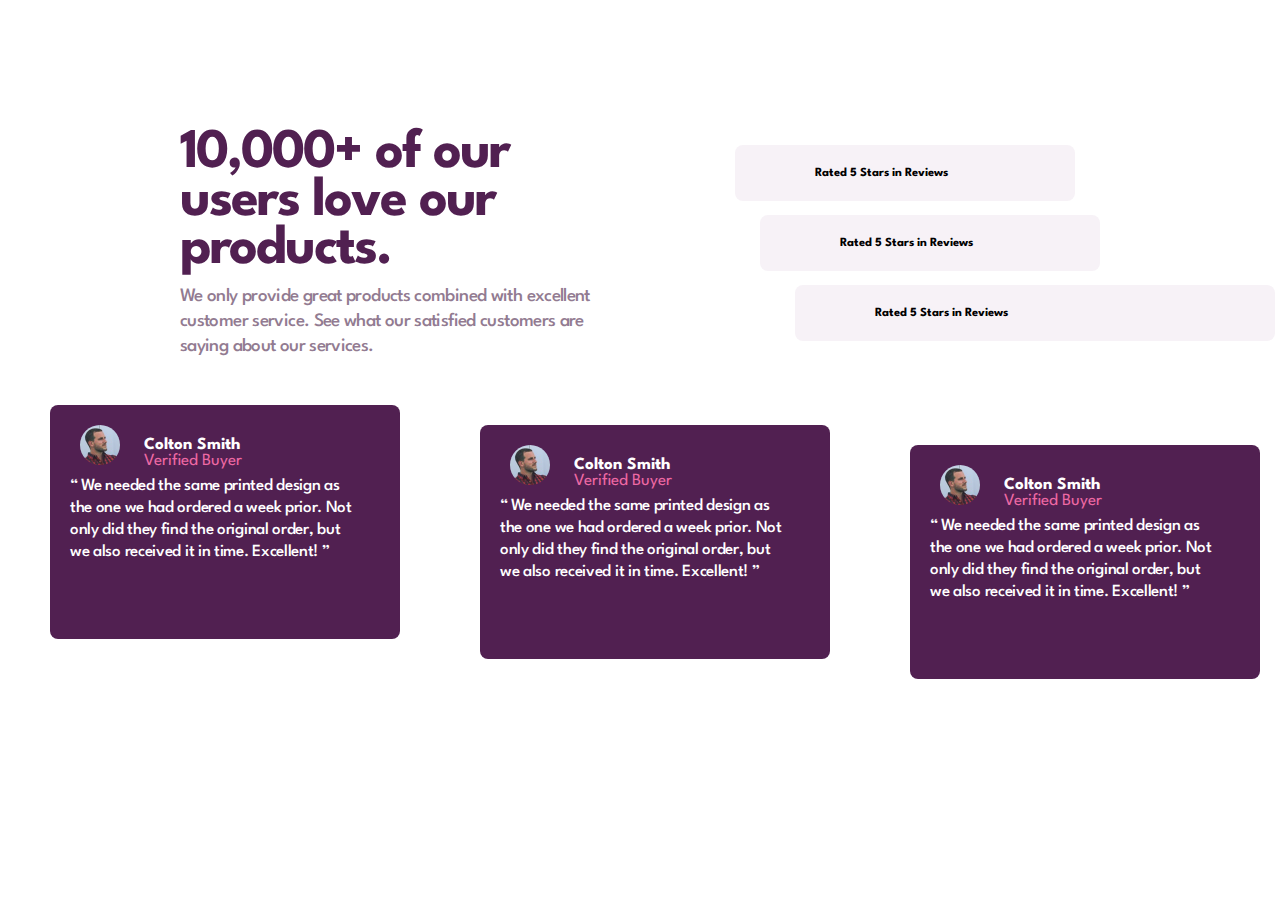
<file: filantech project/index.html>
<!DOCTYPE html>
<html lang="en">
<head>
    <meta charset="UTF-8">
    <meta http-equiv="X-UA-Compatible" content="IE=edge">
    <meta name="viewport" content="width=device-width, initial-scale=1.0">
    <title>Document</title>
    <link rel="stylesheet" href="https://cdnjs.cloudflare.com/ajax/libs/font-awesome/6.2.0/css/all.min.css" integrity="sha512-xh6O/CkQoPOWDdYTDqeRdPCVd1SpvCA9XXcUnZS2FmJNp1coAFzvtCN9BmamE+4aHK8yyUHUSCcJHgXloTyT2A==" crossorigin="anonymous" referrerpolicy="no-referrer" />    
<link rel="stylesheet" href="index - Copy.css">
</head>

<body>
    <div class="container">
        <div class="row header" >
            <div class="col-2">
                <div class="text">
                <h1 class="text-1">
                    10,000+ of our users love our products.
                </h1>
                <p>
                    We only provide great products combined with excellent customer service. See what our satisfied customers are saying about our services.
                </p>
            </div>
                <div class="col-2 starss">
                    <div class="star-1">
                        <i class="fa-solid fa-star"></i>
                        <i class="fa-solid fa-star"></i>
                        <i class="fa-solid fa-star"></i>
                        <i class="fa-solid fa-star"></i>
                        <i class="fa-solid fa-star"></i>
                        <h5 class="soco">Rated 5 Stars in Reviews</h5>
                    </div>
                    <br>

                    <div class="star-2">
                        <i class="fa-solid fa-star"></i>
                        <i class="fa-solid fa-star"></i>
                        <i class="fa-solid fa-star"></i>
                        <i class="fa-solid fa-star"></i>
                        <i class="fa-solid fa-star"></i>
                        <h5 class="soco">Rated 5 Stars in Reviews</h5>
                    </div>
                    <br>
                    
                    <div class="star-3">
                        <i class="fa-solid fa-star"></i>
                        <i class="fa-solid fa-star"></i>
                        <i class="fa-solid fa-star"></i>
                        <i class="fa-solid fa-star"></i>
                        <i class="fa-solid fa-star"></i>
                        <h5 class="soco">Rated 5 Stars in Reviews</h5>
                    </div>
                    
                    
                    

                </div>
            </div>
        </div>
    </div>
    <!-- cards -->
    <div class="container">
        <div class="row cards">
            
      <div class="col-2">
      <div class="card1">
        <div class="headerimh">
        <img src="images/image-colton.jpg" alt="sawir ma haayo" width="200px" class="colton">
        <h5>
            <sur>Colton Smith </sur> <br><span>Verified Buyer</span>
        </h5>  
        
        </div>
        
   
        <div class="war">
             <h5>
            “ We needed the same printed design as the 
            one we had ordered a week prior. Not only did they 
            find the original order, but we also received it in time. Excellent! ”
        </h5>
        </div>
        </div>
      </div>
<br>
      <div class="col-2">
        <div class="card2">
          <div class="headerimh">
          <img src="images/image-colton.jpg" alt="sawir ma haayo" width="200px" class="colton">
          <h5>
              <sur>Colton Smith </sur> <br><span>Verified Buyer</span>
          </h5>  
          
          </div>
          
     
          <div class="war">
               <h5>
              “ We needed the same printed design as the 
              one we had ordered a week prior. Not only did they 
              find the original order, but we also received it in time. Excellent! ”
          </h5>
          </div>
          </div>
        </div>
       <br>
       <div class="col-2">
        <div class="card3">
          <div class="headerimh">
          <img src="images/image-colton.jpg" alt="sawir ma haayo" width="200px" class="colton">
          <h5>
              <sur>Colton Smith </sur> <br><span>Verified Buyer</span>
          </h5>  
          
          </div>
          
     
          <div class="war">
               <h5>
              “ We needed the same printed design as the 
              one we had ordered a week prior. Not only did they 
              find the original order, but we also received it in time. Excellent! ”
          </h5>
          </div>
          </div>
        </div>
        </div> 

        </div> 

      </div> 


       
      <!-- <div class="col-2">
        <div class="card2">
          <img src="images/image-colton.jpg" alt="sawir ma haayo" width="200px">
          <h5>
              Colton Smith
          </h5>
          <h5>
              Verified Buyer
          </h5>
          <h5>
              “ We needed the same printed design as the 
              one we had ordered a week prior. Not only did they 
              find the original order, but we also received it in time. Excellent! ”
          </h5>
        </div>
        </div>  -->
        <!-- <div class="col-2">
            <div class="card3">
              <img src="images/image-colton.jpg" alt="sawir ma haayo" width="200px">
              <h5>
                  Colton Smith
              </h5>
              <h5>
                  Verified Buyer
              </h5>
              <h5>
                  “ We needed the same printed design as the 
                  one we had ordered a week prior. Not only did they 
                  find the original order, but we also received it in time. Excellent! ”
              </h5>
            </div>
            </div>  -->


        </div>
    </div>
    
</body>
</html>
</file>
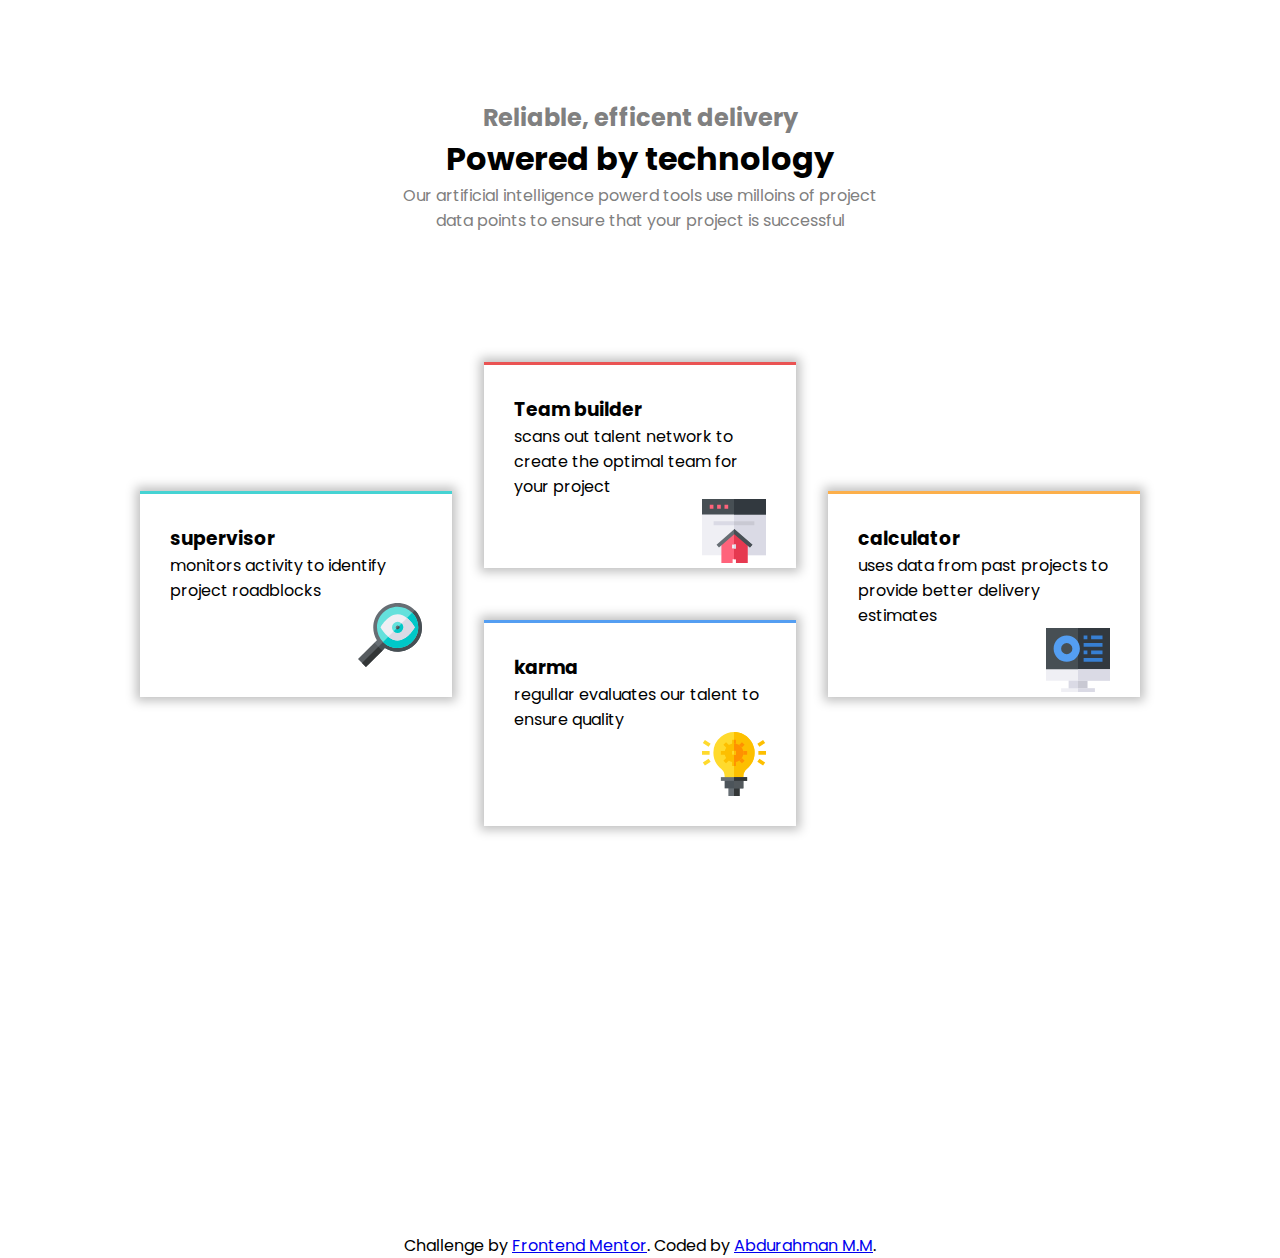
<file: Four-card-feature-section/index.html>
<!DOCTYPE html>
<html lang="en">
<head>
  <meta charset="UTF-8">
  <meta name="viewport" content="width=device-width, initial-scale=1.0"> <!-- displays site properly based on user's device -->
  <link rel="preconnect" href="https://fonts.googleapis.com"><link rel="preconnect" href="https://fonts.gstatic.com" crossorigin><link href="https://fonts.googleapis.com/css2?family=Poppins:wght@200;400;600&display=swap" rel="stylesheet">
  <link rel="stylesheet" href="style.css">
  <link rel="icon" type="image/png" sizes="32x32" href="./images/favicon-32x32.png">
  
  <title>Frontend Mentor | Four card feature section</title>

</head>
<body>
      <div class="headero">  
        <h2 class="headone"> Reliable, efficent delivery  </h2>
  <h1> Powered by technology </h1>
  <p class="paraone">
    Our artificial intelligence powerd tools use milloins of project
     <br> data points to ensure that your project is successful
  </p>
      </div>
  
  
  <div class="card-container">

    <div class="card one">
      <h3> Team builder</h3>
      <p> scans out talent network to create the optimal team for your project
      </p>
      <div class="svg">
        <svg xmlns="http://www.w3.org/2000/svg" width="64" height="64"><g fill="none"><path fill="#EFEFF4" d="M64 14.454v41.788H0V14.454l3.75-3.787h56.5z"/><path fill="#DADAE5" d="M64 14.454v41.788H32V10.667h28.25z"/><path fill="#474F54" d="M0 0h64v15.515H0z"/><path fill="#32393F" d="M32 0h32v15.515H32z"/><g fill="#FF637B"><path d="M7.758 5.818h3.685v3.879H7.758zM15.128 5.818h3.685v3.879h-3.685zM22.497 5.818h3.685v3.879h-3.685z"/></g><path fill="#FF637B" d="M45.576 42.245V64H34.355v-3.71h-3.74V64H19.394V42.245l11.37-9.275h3.105z"/><path fill="#DADAE5" d="M11.636 22.303h41.697v3.879H11.636z"/><path fill="#C9C9D3" d="M32 22.303h20.364v3.879H32z"/><path fill="#E63950" d="M45.576 42.245V64H33.939v-3.71H32V32.97h1.435z"/><path fill="#EFEFF4" d="M30.061 45.576h3.878v3.879h-3.878z"/><path fill="#DADAE5" d="M32 45.576h1.939v3.879H32z"/><path fill="#676E74" d="M50.424 45.779l-2.452 2.706-15.487-13.526-15.488 13.526-2.452-2.706 17.94-15.718z"/><path fill="#474F54" d="M32 30.061l18.424 15.718-2.518 2.706L32 34.959z"/></g></svg>
      </div>
    </div>

    <div class="card two">
      <h3> supervisor</h3>
<p>monitors activity to identify project roadblocks
</p>
      <div class="svg">
        <svg xmlns="http://www.w3.org/2000/svg" width="64" height="64"><g fill="none"><path fill="#676E74" d="M56.842 7.158c-9.526-9.563-24.902-9.525-34.428 0-8.025 8.026-9.45 20.44-3.525 30.003l-2.513 2.55-1.356 6.144 4.214 4.214 5.093-2.408 2.512-2.55a24.254 24.254 0 0030.003-3.525c9.563-9.526 9.525-24.902 0-34.428z"/><path fill="#474F54" d="M24.327 47.661l2.512-2.55a24.254 24.254 0 0030.003-3.525c9.563-9.526 9.525-24.902 0-34.428l-40.26 40.26 2.652 2.651 5.093-2.408z"/><path fill="#64E1DC" d="M54.213 9.787a20.56 20.56 0 00-14.585-6.041C28.236 3.746 19 12.98 19 24.372a20.564 20.564 0 006.041 14.586 20.564 20.564 0 0014.586 6.04c11.392 0 20.626-9.234 20.626-20.626a20.56 20.56 0 00-6.041-14.585z"/><path fill="#00C8C8" d="M60.254 24.372a20.56 20.56 0 00-6.041-14.585l-29.17 29.17A20.564 20.564 0 0039.627 45c11.392 0 20.626-9.235 20.626-20.627z"/><path fill="#EFEFF4" d="M56.239 23.41c-.184-.307-2.98-4.914-7.281-8.368-2.63-2.113-5.822-3.796-9.33-3.796-9.242 0-16.314 11.669-16.61 12.165l-.576.961.575.961c.184.309 2.98 4.916 7.28 8.37 2.631 2.112 5.823 3.795 9.33 3.795 9.243 0 16.315-11.668 16.612-12.165l.574-.96-.574-.962z"/><path fill="#DADAE5" d="M56.239 25.333l.574-.96-.574-.962c-.184-.308-2.98-4.915-7.281-8.369l-18.66 18.66c2.63 2.113 5.822 3.796 9.33 3.796 9.242 0 16.314-11.668 16.61-12.165z"/><path fill="#64E1DC" d="M43.604 20.396a5.607 5.607 0 00-3.976-1.65 5.632 5.632 0 00-5.626 5.626c0 1.551.631 2.958 1.65 3.976a5.609 5.609 0 003.976 1.65 5.632 5.632 0 005.625-5.626c0-1.55-.63-2.957-1.649-3.976z"/><path fill="#00C8C8" d="M45.253 24.372c0-1.55-.63-2.957-1.649-3.976l-7.952 7.952a5.608 5.608 0 003.976 1.65 5.632 5.632 0 005.625-5.626z"/><path fill="#676E74" d="M40.954 23.046a1.876 1.876 0 10-1.326 3.2 1.876 1.876 0 001.326-3.2z"/><path fill="#474F54" d="M41.503 24.372c0-.517-.21-.986-.55-1.326l-2.65 2.652a1.876 1.876 0 003.2-1.326z"/><path fill="#575C60" d="M20.333 43.667l-3.957-3.957L0 56.049l3.975 3.976L7.951 64l16.376-16.339z"/><path fill="#333637" d="M24.327 47.661l-3.994-3.994L3.975 60.025 7.951 64z"/></g></svg>
      </div>
    </div>

    <div class="card three">
       <h3> calculator</h3>
<p>uses data from past projects to provide better delivery estimates</p>
        <div class="svg">
          <svg xmlns="http://www.w3.org/2000/svg" width="64" height="64"><g fill="none"><path fill="#474F54" d="M64 0v41.25l-3.75 3.875H3.75L0 41.25V0z"/><path fill="#32393F" d="M64 0v41.25l-3.75 3.875H32V0z"/><path fill="#DADAE5" d="M22.625 50.875h18.75v11.25h-18.75z"/><path fill="#C9C9D3" d="M32 50.875h9.375v11.25H32z"/><path fill="#EFEFF4" d="M0 41.25h64v11.5H0z"/><path fill="#DADAE5" d="M32 41.25h32v11.5H32z"/><path fill="#EFEFF4" d="M15.125 60.25h33.75V64h-33.75z"/><path fill="#DADAE5" d="M32 60.25h16.875V64H32z"/><path fill="#549EF2" d="M20.75 7.5c-7.236 0-13.125 5.889-13.125 13.125S13.514 33.75 20.75 33.75s13.125-5.889 13.125-13.125S27.986 7.5 20.75 7.5zm0 18.75a5.631 5.631 0 01-5.625-5.625A5.631 5.631 0 0120.75 15a5.631 5.631 0 015.625 5.625 5.631 5.631 0 01-5.625 5.625z"/><g fill="#377FD2"><path d="M45.125 7.5H56.5v3.75H45.125zM37.625 7.5h3.75v3.75h-3.75zM45.125 22.5H56.5v3.75H45.125zM37.625 22.5h3.75v3.75h-3.75zM37.625 15H56.5v3.75H37.625zM37.625 30H56.5v3.75H37.625z"/></g></g></svg>
        </div>
    </div>

    <div class="card four">
       <h3> karma</h3>
        <p>regullar evaluates our talent to ensure quality</p>
        <div class="svg">
<svg xmlns="http://www.w3.org/2000/svg" width="64" height="64"><g fill="none"><path fill="#676E74" d="M26.375 52.625h11.25V64h-11.25z"/><path fill="#333637" d="M32 52.625h5.625V64H32z"/><path fill="#4C545A" d="M22.625 47h18.75v9.375h-18.75z"/><path fill="#52585C" d="M32 47h9.375v9.375H32z"/><path fill="#FFDA2D" d="M45.012 36.725c-2.325 1.913-3.637 4.612-3.637 7.425V47h-18.75v-2.85c0-2.85-1.238-5.512-3.3-7.125-5.062-3.938-7.95-9.862-7.95-16.275a20.585 20.585 0 017.613-16.013C22.7 1.737 27.238 0 32 0c1.462 0 2.962.15 4.425.45 8.1 1.688 14.475 8.45 15.9 16.663 1.275 7.5-1.425 14.85-7.313 19.612z"/><path fill="#FDBF00" d="M45.012 36.725c-2.325 1.913-3.637 4.612-3.637 7.425V47H32V0c1.462 0 2.962.15 4.425.45 8.1 1.688 14.475 8.45 15.9 16.663 1.275 7.5-1.425 14.85-7.313 19.612z"/><path fill="#676E74" d="M18.875 45.125h26.25v3.75h-26.25z"/><path fill="#FF9100" d="M39.956 10.143l2.651 2.651-3.979 3.978-2.651-2.651z"/><path fill="#FDBF00" d="M25.372 24.727l2.651 2.651-3.979 3.979-2.651-2.651zM30.125 28.25h3.75v5.625h-3.75z"/><path fill="#FF9100" d="M38.628 24.727l3.979 3.979-2.651 2.651-3.979-3.979zM39.5 18.875h5.625v3.75H39.5z"/><path fill="#FDBF00" d="M24.044 10.143l3.979 3.979-2.651 2.65-3.979-3.978zM18.875 18.875H24.5v3.75h-5.625zM30.125 7.625h3.75v5.625h-3.75z"/><g fill="#FFDA2D"><path d="M0 18.875h7.625v3.75H0zM6.585 14.81l-5.75-3.75 2.08-3.12 5.75 3.75zM2.915 33.56l-2.08-3.12 5.75-3.75 2.08 3.12z"/></g><path fill="#FDBF00" d="M56.375 18.875H64v3.75h-7.625zM61.085 33.56l-5.75-3.75 2.08-3.12 5.75 3.75zM57.415 14.81l-2.08-3.12 5.75-3.75 2.08 3.12z"/><path fill="#FF9100" d="M32 7.625h1.875v5.625H32zM32 28.25h1.875v5.625H32z"/><path fill="#333637" d="M32 45.125h13.125v3.75H32z"/><path fill="#FDBF00" d="M32 11.375c-5.175 0-9.375 4.2-9.375 9.375s4.2 9.375 9.375 9.375 9.375-4.2 9.375-9.375-4.2-9.375-9.375-9.375z"/><path fill="#FF9100" d="M32 30.125v-18.75c5.175 0 9.375 4.2 9.375 9.375s-4.2 9.375-9.375 9.375z"/><path fill="#FFDA2D" d="M30.125 18.875h3.75v3.75h-3.75z"/><path fill="#FDBF00" d="M32 18.875h1.875v3.75H32z"/></g></svg>
        </div>
    </div>



  </div>



  
  <footer>
    <p class="attribution">
      Challenge by <a href="https://www.frontendmentor.io?ref=challenge" target="_blank">Frontend Mentor</a>. 
      Coded by <a href="https://twitter.com/Abdirah82863148">Abdurahman M.M</a>. 
    </p>
  </footer>
</body>
</html>
</file>
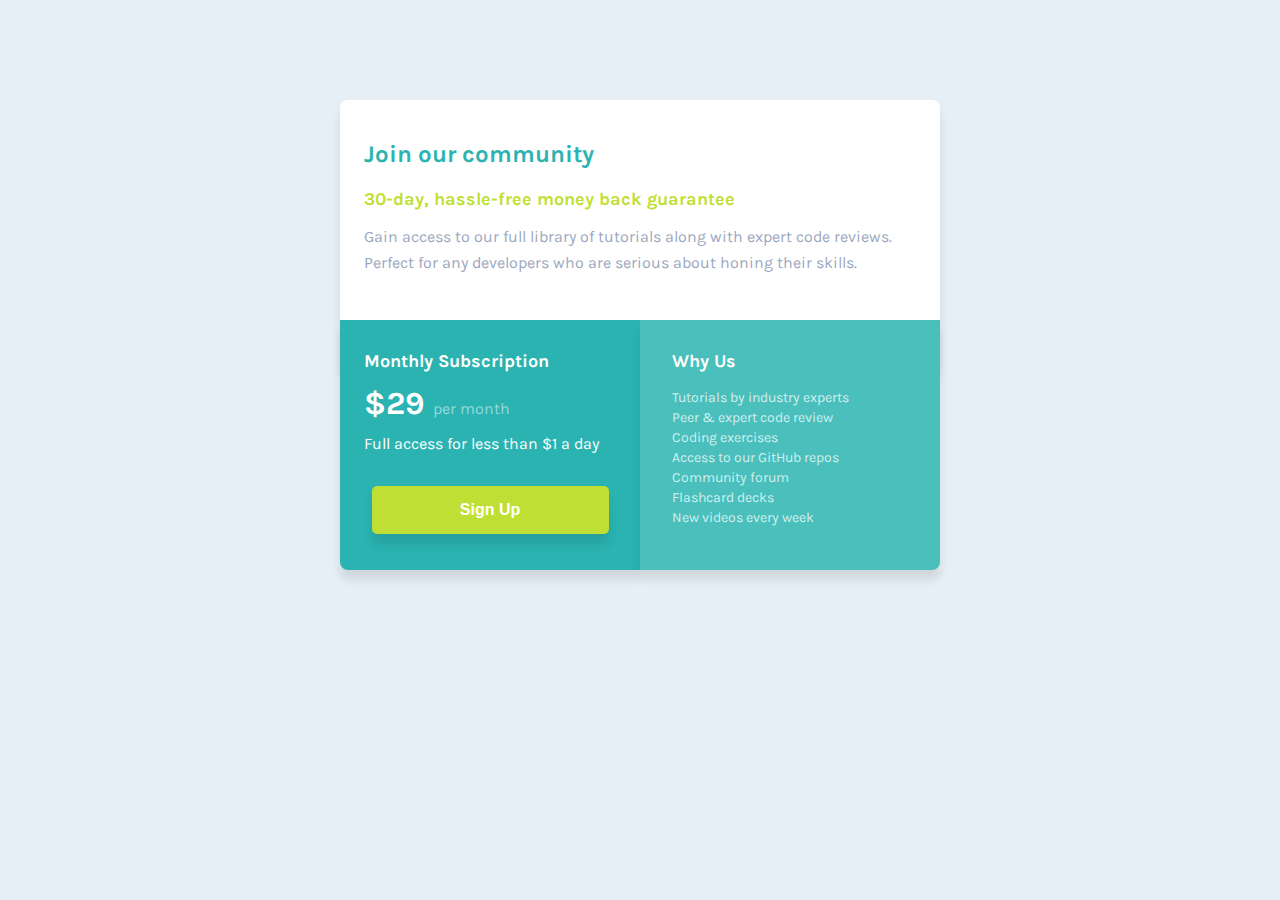
<file: single-price-grid-component/index.html>
<!DOCTYPE html>
<html lang="en">
<head>
  <meta charset="UTF-8">
  <meta http-equiv="X-UA-Compatible" content="IE=edge">
  <meta name="viewport" content="width=device-width, initial-scale=1.0">
  <link rel="preconnect" href="https://fonts.googleapis.com"><link rel="preconnect" href="https://fonts.gstatic.com" crossorigin><link href="https://fonts.googleapis.com/css2?family=Karla:wght@400;700&display=swap" rel="stylesheet">
  <link rel="stylesheet" href="reset.css">
  <link rel="stylesheet" href="style.css">
  <title>single-price-grid-component</title>
</head>
<body>
  

<main>
  <div class="container">
    <div class="box one"> 
     <header>
      <h1>Join our community</h1>
        <h3>30-day, hassle-free money back guarantee</h3>
         <p class="paraone"> Gain access to our full library of tutorials along with expert code reviews. Perfect for any developers who are serious about honing their skills.</p>
     </header>
    </div>


    <div class="box two">
     <header class="header-2">
     <h2>Monthly Subscription</h2>
      <h4><strong>$29 <span>per month</span></strong> </h4>
       <p class="para-two">Full access for less than $1 a day</p>
     </header>
     <button class="button"> Sign Up</button>
  </div>



  <div class="box three"> 
    <header>
     <h2 class="box-3-header">Why Us</h2>
      <p class="para-three">Tutorials by industry experts <br> Peer & expert code review <br> Coding exercises <br> Access to our GitHub repos <br> Community forum <br> Flashcard decks <br> New videos every week</p>
    </header>
  </div>
  
</div>

</main>

</body>
</html>
</file>
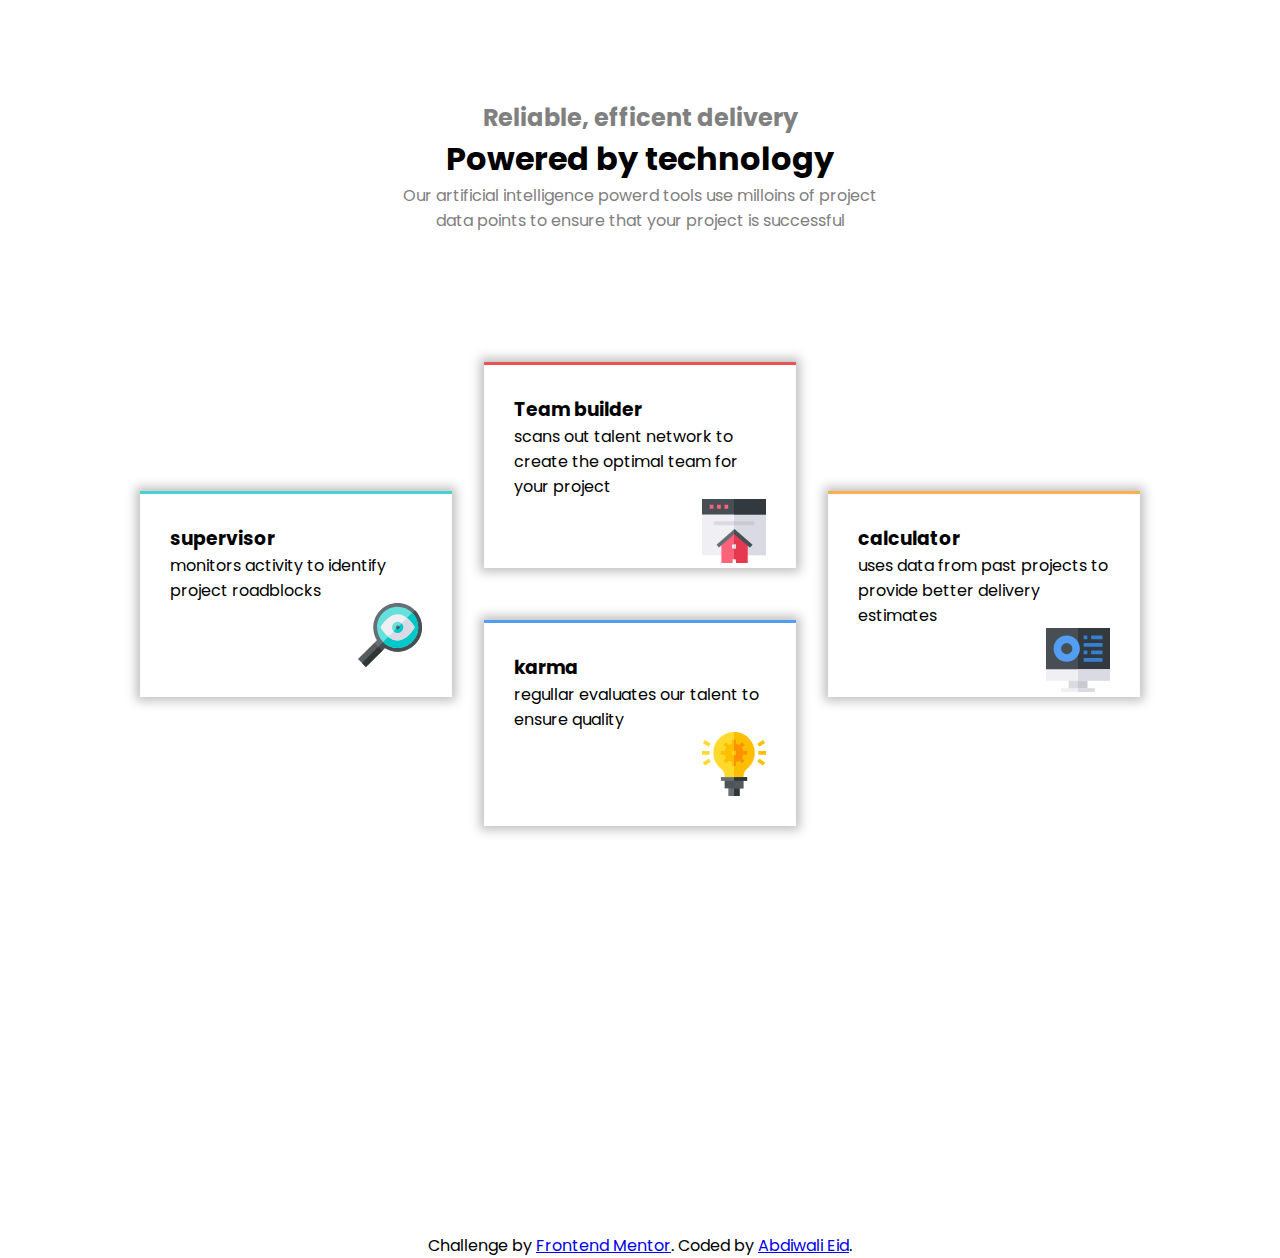
<file: Four-card-feature-section/four-card-feature-section-master/index.html>
<!DOCTYPE html>
<html lang="en">
<head>
  <meta charset="UTF-8">
  <meta name="viewport" content="width=device-width, initial-scale=1.0"> <!-- displays site properly based on user's device -->
  <link rel="preconnect" href="https://fonts.googleapis.com"><link rel="preconnect" href="https://fonts.gstatic.com" crossorigin><link href="https://fonts.googleapis.com/css2?family=Poppins:wght@200;400;600&display=swap" rel="stylesheet">
  <link rel="stylesheet" href="style.css">
  <link rel="icon" type="image/png" sizes="32x32" href="./images/favicon-32x32.png">
  
  <title>Frontend Mentor | Four card feature section</title>

</head>
<body>
      <div class="headero">  
        <h2 class="headone"> Reliable, efficent delivery  </h2>
  <h1> Powered by technology </h1>
  <p class="paraone">
    Our artificial intelligence powerd tools use milloins of project
     <br> data points to ensure that your project is successful
  </p>
      </div>
  
  
  <div class="card-container">

    <div class="card one">
      <h3> Team builder</h3>
      <p> scans out talent network to create the optimal team for your project
      </p>
      <div class="svg">
        <svg xmlns="http://www.w3.org/2000/svg" width="64" height="64"><g fill="none"><path fill="#EFEFF4" d="M64 14.454v41.788H0V14.454l3.75-3.787h56.5z"/><path fill="#DADAE5" d="M64 14.454v41.788H32V10.667h28.25z"/><path fill="#474F54" d="M0 0h64v15.515H0z"/><path fill="#32393F" d="M32 0h32v15.515H32z"/><g fill="#FF637B"><path d="M7.758 5.818h3.685v3.879H7.758zM15.128 5.818h3.685v3.879h-3.685zM22.497 5.818h3.685v3.879h-3.685z"/></g><path fill="#FF637B" d="M45.576 42.245V64H34.355v-3.71h-3.74V64H19.394V42.245l11.37-9.275h3.105z"/><path fill="#DADAE5" d="M11.636 22.303h41.697v3.879H11.636z"/><path fill="#C9C9D3" d="M32 22.303h20.364v3.879H32z"/><path fill="#E63950" d="M45.576 42.245V64H33.939v-3.71H32V32.97h1.435z"/><path fill="#EFEFF4" d="M30.061 45.576h3.878v3.879h-3.878z"/><path fill="#DADAE5" d="M32 45.576h1.939v3.879H32z"/><path fill="#676E74" d="M50.424 45.779l-2.452 2.706-15.487-13.526-15.488 13.526-2.452-2.706 17.94-15.718z"/><path fill="#474F54" d="M32 30.061l18.424 15.718-2.518 2.706L32 34.959z"/></g></svg>
      </div>
    </div>

    <div class="card two">
      <h3> supervisor</h3>
<p>monitors activity to identify project roadblocks
</p>
      <div class="svg">
        <svg xmlns="http://www.w3.org/2000/svg" width="64" height="64"><g fill="none"><path fill="#676E74" d="M56.842 7.158c-9.526-9.563-24.902-9.525-34.428 0-8.025 8.026-9.45 20.44-3.525 30.003l-2.513 2.55-1.356 6.144 4.214 4.214 5.093-2.408 2.512-2.55a24.254 24.254 0 0030.003-3.525c9.563-9.526 9.525-24.902 0-34.428z"/><path fill="#474F54" d="M24.327 47.661l2.512-2.55a24.254 24.254 0 0030.003-3.525c9.563-9.526 9.525-24.902 0-34.428l-40.26 40.26 2.652 2.651 5.093-2.408z"/><path fill="#64E1DC" d="M54.213 9.787a20.56 20.56 0 00-14.585-6.041C28.236 3.746 19 12.98 19 24.372a20.564 20.564 0 006.041 14.586 20.564 20.564 0 0014.586 6.04c11.392 0 20.626-9.234 20.626-20.626a20.56 20.56 0 00-6.041-14.585z"/><path fill="#00C8C8" d="M60.254 24.372a20.56 20.56 0 00-6.041-14.585l-29.17 29.17A20.564 20.564 0 0039.627 45c11.392 0 20.626-9.235 20.626-20.627z"/><path fill="#EFEFF4" d="M56.239 23.41c-.184-.307-2.98-4.914-7.281-8.368-2.63-2.113-5.822-3.796-9.33-3.796-9.242 0-16.314 11.669-16.61 12.165l-.576.961.575.961c.184.309 2.98 4.916 7.28 8.37 2.631 2.112 5.823 3.795 9.33 3.795 9.243 0 16.315-11.668 16.612-12.165l.574-.96-.574-.962z"/><path fill="#DADAE5" d="M56.239 25.333l.574-.96-.574-.962c-.184-.308-2.98-4.915-7.281-8.369l-18.66 18.66c2.63 2.113 5.822 3.796 9.33 3.796 9.242 0 16.314-11.668 16.61-12.165z"/><path fill="#64E1DC" d="M43.604 20.396a5.607 5.607 0 00-3.976-1.65 5.632 5.632 0 00-5.626 5.626c0 1.551.631 2.958 1.65 3.976a5.609 5.609 0 003.976 1.65 5.632 5.632 0 005.625-5.626c0-1.55-.63-2.957-1.649-3.976z"/><path fill="#00C8C8" d="M45.253 24.372c0-1.55-.63-2.957-1.649-3.976l-7.952 7.952a5.608 5.608 0 003.976 1.65 5.632 5.632 0 005.625-5.626z"/><path fill="#676E74" d="M40.954 23.046a1.876 1.876 0 10-1.326 3.2 1.876 1.876 0 001.326-3.2z"/><path fill="#474F54" d="M41.503 24.372c0-.517-.21-.986-.55-1.326l-2.65 2.652a1.876 1.876 0 003.2-1.326z"/><path fill="#575C60" d="M20.333 43.667l-3.957-3.957L0 56.049l3.975 3.976L7.951 64l16.376-16.339z"/><path fill="#333637" d="M24.327 47.661l-3.994-3.994L3.975 60.025 7.951 64z"/></g></svg>
      </div>
    </div>

    <div class="card three">
       <h3> calculator</h3>
<p>uses data from past projects to provide better delivery estimates</p>
        <div class="svg">
          <svg xmlns="http://www.w3.org/2000/svg" width="64" height="64"><g fill="none"><path fill="#474F54" d="M64 0v41.25l-3.75 3.875H3.75L0 41.25V0z"/><path fill="#32393F" d="M64 0v41.25l-3.75 3.875H32V0z"/><path fill="#DADAE5" d="M22.625 50.875h18.75v11.25h-18.75z"/><path fill="#C9C9D3" d="M32 50.875h9.375v11.25H32z"/><path fill="#EFEFF4" d="M0 41.25h64v11.5H0z"/><path fill="#DADAE5" d="M32 41.25h32v11.5H32z"/><path fill="#EFEFF4" d="M15.125 60.25h33.75V64h-33.75z"/><path fill="#DADAE5" d="M32 60.25h16.875V64H32z"/><path fill="#549EF2" d="M20.75 7.5c-7.236 0-13.125 5.889-13.125 13.125S13.514 33.75 20.75 33.75s13.125-5.889 13.125-13.125S27.986 7.5 20.75 7.5zm0 18.75a5.631 5.631 0 01-5.625-5.625A5.631 5.631 0 0120.75 15a5.631 5.631 0 015.625 5.625 5.631 5.631 0 01-5.625 5.625z"/><g fill="#377FD2"><path d="M45.125 7.5H56.5v3.75H45.125zM37.625 7.5h3.75v3.75h-3.75zM45.125 22.5H56.5v3.75H45.125zM37.625 22.5h3.75v3.75h-3.75zM37.625 15H56.5v3.75H37.625zM37.625 30H56.5v3.75H37.625z"/></g></g></svg>
        </div>
    </div>

    <div class="card four">
       <h3> karma</h3>
        <p>regullar evaluates our talent to ensure quality</p>
        <div class="svg">
<svg xmlns="http://www.w3.org/2000/svg" width="64" height="64"><g fill="none"><path fill="#676E74" d="M26.375 52.625h11.25V64h-11.25z"/><path fill="#333637" d="M32 52.625h5.625V64H32z"/><path fill="#4C545A" d="M22.625 47h18.75v9.375h-18.75z"/><path fill="#52585C" d="M32 47h9.375v9.375H32z"/><path fill="#FFDA2D" d="M45.012 36.725c-2.325 1.913-3.637 4.612-3.637 7.425V47h-18.75v-2.85c0-2.85-1.238-5.512-3.3-7.125-5.062-3.938-7.95-9.862-7.95-16.275a20.585 20.585 0 017.613-16.013C22.7 1.737 27.238 0 32 0c1.462 0 2.962.15 4.425.45 8.1 1.688 14.475 8.45 15.9 16.663 1.275 7.5-1.425 14.85-7.313 19.612z"/><path fill="#FDBF00" d="M45.012 36.725c-2.325 1.913-3.637 4.612-3.637 7.425V47H32V0c1.462 0 2.962.15 4.425.45 8.1 1.688 14.475 8.45 15.9 16.663 1.275 7.5-1.425 14.85-7.313 19.612z"/><path fill="#676E74" d="M18.875 45.125h26.25v3.75h-26.25z"/><path fill="#FF9100" d="M39.956 10.143l2.651 2.651-3.979 3.978-2.651-2.651z"/><path fill="#FDBF00" d="M25.372 24.727l2.651 2.651-3.979 3.979-2.651-2.651zM30.125 28.25h3.75v5.625h-3.75z"/><path fill="#FF9100" d="M38.628 24.727l3.979 3.979-2.651 2.651-3.979-3.979zM39.5 18.875h5.625v3.75H39.5z"/><path fill="#FDBF00" d="M24.044 10.143l3.979 3.979-2.651 2.65-3.979-3.978zM18.875 18.875H24.5v3.75h-5.625zM30.125 7.625h3.75v5.625h-3.75z"/><g fill="#FFDA2D"><path d="M0 18.875h7.625v3.75H0zM6.585 14.81l-5.75-3.75 2.08-3.12 5.75 3.75zM2.915 33.56l-2.08-3.12 5.75-3.75 2.08 3.12z"/></g><path fill="#FDBF00" d="M56.375 18.875H64v3.75h-7.625zM61.085 33.56l-5.75-3.75 2.08-3.12 5.75 3.75zM57.415 14.81l-2.08-3.12 5.75-3.75 2.08 3.12z"/><path fill="#FF9100" d="M32 7.625h1.875v5.625H32zM32 28.25h1.875v5.625H32z"/><path fill="#333637" d="M32 45.125h13.125v3.75H32z"/><path fill="#FDBF00" d="M32 11.375c-5.175 0-9.375 4.2-9.375 9.375s4.2 9.375 9.375 9.375 9.375-4.2 9.375-9.375-4.2-9.375-9.375-9.375z"/><path fill="#FF9100" d="M32 30.125v-18.75c5.175 0 9.375 4.2 9.375 9.375s-4.2 9.375-9.375 9.375z"/><path fill="#FFDA2D" d="M30.125 18.875h3.75v3.75h-3.75z"/><path fill="#FDBF00" d="M32 18.875h1.875v3.75H32z"/></g></svg>
        </div>
    </div>



  </div>



  
  <footer>
    <p class="attribution">
      Challenge by <a href="https://www.frontendmentor.io?ref=challenge" target="_blank">Frontend Mentor</a>. 
      Coded by <a href="https://twitter.com/CabdiwaliBashir">Abdiwali Eid</a>. 
    </p>
  </footer>
</body>
</html>
</file>
<file: filantech project/index - Copy.css>
@import url('https://fonts.googleapis.com/css2?family=Inter:wght@300&family=League+Spartan:wght@100;200;300;400;500;600;700&family=Roboto:wght@100;300;400;500;700;900&display=swap');
*{
    margin: 0;
    padding: 0;
    box-sizing: border-box;
  
   
}
body{
    font-size: 15px; 
    font-family:League Spartan;
}
.tan1aad{
    font-weight: 800;
}

/* .text-1{
    position: absolute;
width: 445px;
height: 245px;
left: 165px;
top: 118px;
  
} */
.text-1{
    width: 445px;
height: 154px;
left: 165px;
top: 118px;

font-family: 'League Spartan';
font-style: normal;
font-weight: 700;
font-size: 56px;
line-height: 48px;
/* or 86% */

letter-spacing: -2px;

color: #512051;

}
.text p{
    width: 445px;
height: 75px;
left: 165px;
top: 288px;

font-family: 'League Spartan';
font-style: normal;
font-weight: 500;
font-size: 19px;
line-height: 25px;
/* or 132% */

letter-spacing: -0.633333px;

color: #927B91;

}

.header{
    /* position: absolute; */
    display:flex;
     width:445px;
   height: 245px;
   top: 118px;
   left:165px;
   padding-top: 130px;
   margin-left: 180px;

}
.fa-solid{
    color: 
    rgba(239, 149, 70, 1) ;
     padding: 5px;
}
.starss{

position: absolute;
width: 540px;
height: 200px;
left: 735px;
top: 145px;
/* display: flex; */
}
.star-1{
    display: flex;
    background-color: aliceblue;
    width: 340px;
    height: 56px;
    left: 735px;
    top: 145px;
   align-items: center;   
   padding-left: 10px;
   background-color: rgba(247, 242, 247, 1);
   border-radius: 8px;
    
}
.star-2{
    display: flex;
    background-color: aliceblue;
    width: 340px;
    height: 56px;
    left: 735px;
    top: 145px;
   align-items: center;   
   padding-left: 10px;
   margin-left: 25px;
   
  background-color: rgba(247, 242, 247, 1);
  border-radius: 8px;
}
.star-2 .soco{
    padding-left: 20px;
}
.star-1 .soco{
    padding-left: 20px;
}
.star-3 .soco{
    padding-left: 20px;
}
.star-3{
    display: flex;
    background-color: aliceblue;
    width: px;
    height: 56px;
    left: 735px;
    top: 145px;
   align-items: center;   
   padding-left: 10px;
   background-color: rgba(247, 242, 247, 1);
   border-radius: 8px;
   margin-left: 60px;
}
.cards{
    margin-top: 160px;
    margin-left: 30px;
}
.colton{
    border-radius: 50%;
    width: 40px;
height: 40px;
left: 197px;
top: 474px;
}
.headerimh{
    display: flex;
    width: 162px;
height: 40px;
left: 197px;
top: 474px;

padding-top: 20px;
margin-left: 30px;
justify-content: space-between;

}
.war{
    padding-top: 30px;
    padding-left: 20px;
}
.headerimh h5{
    padding-top: 12px;
    padding-left: 4px;
}
.headerimh h5 span{
    height: 16px;
    left: 0%;
    right: 2%;
    top: calc(50% - 16px/2 + 10px);
    
    font-family: 'League Spartan';
    font-style: normal;
    font-weight: 400;
    font-size: 17px;
    line-height: 16px;
    /* identical to box height */
    
    
    color: #EE69A4;
}

.headerimh h5 sur{
    height: 16px;
    left: 0%;
    right: 0%;
    top: calc(50% - 16px/2 - 10px);
    
    font-family: 'League Spartan';
    font-style: normal;
    font-weight: 700;
    font-size: 17px;
    line-height: 16px;
    /* identical to box height */
    
    
    color: #FFFFFF;
}
.card1{
    width: 350px;
height: 234px;
left: 165px;
top: 434px;

background: #512051;
border-radius: 8px;

}
.card2{
    width: 350px;
height: 234px;
left: 165px;
top: 434px;

background: #512051;
border-radius: 8px;
margin-top: 20px;
}
.card3{
    width: 350px;
height: 234px;
left: 165px;
top: 434px;

background: #512051;
border-radius: 8px;
margin-top: 40px;
}

.war h5{
    width: 286px;
    height: 88px;
    left: 197px;
    top: 545px;
    
    font-family: 'League Spartan';
    font-style: normal;
    font-weight: 500;
    font-size: 17px;
    line-height: 22px;
    /* or 129% */
    
    letter-spacing: -0.303571px;
    
    color: #FFFFFF;
}
.cards{
    display: flex;
    justify-content: space-around;
}

.cards .card1 {
   
}
@media screen and (max-width: 800px) {
    .left, .main, .right {
      width: 100%; /* The width is 100%, when the viewport is 800px or smaller */
     }
   }
</file>
<file: Four-card-feature-section/style.css>
*{
    margin: 0;
    padding: 0;
    box-sizing: border-box;
    font-family: 'Poppins', sans-serif;
}

body{
    display: flex;
    flex-direction: column;
    align-items: center;
    margin-top: 100px;
}
.headero{
    text-align: center;
}
.headone{
    color: gray;
}

.card-container{
    display: grid;
    grid-template-columns: repeat(3,1fr);
    grid-template-rows: repeat(8,1fr);
    width: 1000px;
    height: 1000px;
    gap: 32px;
    
}
.card{
    display: flex;
    flex-direction: column;
    align-items: flex-start;
    padding: 30px;
    margin-bottom: 20px;
    background-color: white;
    box-shadow: 0px 0px 10px 4px rgba(0, 0, 0, 0.25);
}
.card{
    cursor: pointer;
}
.one{
    grid-column: 2 / 2;
    grid-row: 2 / span 2;
    border-top: solid;
    border-color: hsl(0, 78%, 62%);
}
.one:hover{
    background-color: hsl(0, 78%, 62%);
}


.two{
    grid-column: 1 / 1;
    grid-row: -7 / span 2;
    border-top: solid;
    border-color: hsl(180, 62%, 55%);
}
.two:hover{
    background-color: hsl(180, 62%, 55%);
}


.three{
    grid-column: 3 / 3;
    grid-row: 3 / -5;
    border-top: solid;
    border-color: hsl(34, 97%, 64%);
}
.three:hover{
    background-color:hsl(34, 97%, 64%) ;
}



.four{
    grid-column: 2 / 2;
    grid-row: 4 / span 2;
    border-top: solid;
    border-color: hsl(212, 86%, 64%);
}
.four:hover{
    background-color: hsl(212, 86%, 64%);
}


.svg{
    align-self: flex-end;
    
}

.paraone{
    text-align: center;
    color: gray;
    
}

@media screen and (max-width: 375px) {
    body{
        display: flex;
        flex-direction: column;
        justify-content: center;
        align-items: center;
        
        font-size: 12px;
    }
    .headero{
        margin-bottom: 80px;
        padding-left: 8px ;
        padding: 8px;
    }

    .paraone{
        font-size: 8px
    }
    .card-container{
        grid-template-columns: auto 1fr;
        grid-template-rows: repeat(4,1fr);
        width: 280px;
        height: auto;
        gap: 24px;
    }
    



    .one{
        grid-column: 1 / 1;
        grid-row: 1 / 1;
    }
    .two{
        grid-column: 1 / 1;
        grid-row: 2 / 2;
    }
    .three{
        grid-column: 1 / 1;
        grid-row: 3 / 3;
    }
    .four{
        grid-column: 1 / 1;
        grid-row: 4 / 4;
    }

    footer{
        display: flex;
        flex-direction: column;
        align-items: center;
        justify-content: end;
        font-size: 8px;
    }
}
</file>
<file: Four-card-feature-section/four-card-feature-section-master/style.css>
*{
    margin: 0;
    padding: 0;
    box-sizing: border-box;
    font-family: 'Poppins', sans-serif;
}

body{
    display: flex;
    flex-direction: column;
    align-items: center;
    margin-top: 100px;
}
.headero{
    text-align: center;
}
.headone{
    color: gray;
}

.card-container{
    display: grid;
    grid-template-columns: repeat(3,1fr);
    grid-template-rows: repeat(8,1fr);
    width: 1000px;
    height: 1000px;
    gap: 32px;
    
}
.card{
    display: flex;
    flex-direction: column;
    align-items: flex-start;
    padding: 30px;
    margin-bottom: 20px;
    background-color: white;
    box-shadow: 0px 0px 10px 4px rgba(0, 0, 0, 0.25);
}
.one{
    grid-column: 2 / 2;
    grid-row: 2 / span 2;
    border-top: solid;
    border-color: hsl(0, 78%, 62%);
}
.one:hover{
    background-color: hsl(0, 78%, 62%);
}


.two{
    grid-column: 1 / 1;
    grid-row: -7 / span 2;
    border-top: solid;
    border-color: hsl(180, 62%, 55%);
}
.two:hover{
    background-color: hsl(180, 62%, 55%);
}


.three{
    grid-column: 3 / 3;
    grid-row: 3 / -5;
    border-top: solid;
    border-color: hsl(34, 97%, 64%);
}
.three:hover{
    background-color:hsl(34, 97%, 64%) ;
}



.four{
    grid-column: 2 / 2;
    grid-row: 4 / span 2;
    border-top: solid;
    border-color: hsl(212, 86%, 64%);
}
.four:hover{
    background-color: hsl(212, 86%, 64%);
}


.svg{
    align-self: flex-end;
    
}

.paraone{
    text-align: center;
    color: gray;
    
}

@media screen and (max-width: 375px) {
    body{
        display: flex;
        flex-direction: column;
        justify-content: center;
        align-items: center;
        
        font-size: 12px;
    }
    .headero{
        margin-bottom: 80px;
        padding-left: 8px ;
        padding: 8px;
    }

    .paraone{
        font-size: 8px
    }
    .card-container{
        grid-template-columns: auto 1fr;
        grid-template-rows: repeat(4,1fr);
        width: 280px;
        height: auto;
        gap: 24px;
    }
    



    .one{
        grid-column: 1 / 1;
        grid-row: 1 / 1;
    }
    .two{
        grid-column: 1 / 1;
        grid-row: 2 / 2;
    }
    .three{
        grid-column: 1 / 1;
        grid-row: 3 / 3;
    }
    .four{
        grid-column: 1 / 1;
        grid-row: 4 / 4;
    }

    footer{
        display: flex;
        flex-direction: column;
        align-items: center;
        justify-content: end;
        font-size: 8px;
    }
}
</file>
<file: single-price-grid-component/style.css>
/* 
 note: i learned about css reset after i finished styling, so h2 and h3 and etc came before i didnt know 
 nothing about css  
*/

body{
    background-color:#E6EFF5;;
    font-family: 'Karla', sans-serif;
    box-sizing: border-box;
    margin-top: 100px;
}

/* the start */
.container{
    display: grid;
    grid-template-columns: repeat(2, 300px);
    grid-template-rows: 220px 250px;
    /*grid-template-rows: repeat(2, 250px);*/
    grid-template-areas: "box-1 box-1" "box-2 box-3";
    justify-content: center;
}

/* 3 grid in one box */
.box{
    background-color: #FFFFFF;;
    width: 100%;
    height: 100%;
    box-shadow: 0px 10px 10px rgba(0, 0, 0, 0.0973011); 
}
 /* box one styling */
.one{
    width: auto;
    grid-area: box-1;
    padding: 24px;
    border-radius: 8px;
}
h1{
    font-size: 24px;
    font-weight: 700;
    padding: 18px 0 24px 0;
    color: #2AB3B1;
}
h3{
    font-size: 18px;
    font-weight: 700;
    padding-bottom: 16px;
    color:  #C0DF33;
}
/* paraone is the class name of the paragraph in the box-one */
.paraone{
    font-size: 16px;
    font-weight: 400;
    line-height: 26px;
    color:  #9AA7BE;
}


 /* start of box 2 styling */
.two{
    background-color: #2AB3B1;
    display: flex;
    flex-direction: column;
    justify-content: flex-start;
    align-items: flex-start;
    border-bottom-left-radius: 8px;
}

/* header of the box-2 */
h2{
    font-size: 18px;
    font-weight: 700;
    color: #FFFFFF;
    padding: 32px 0 18px 24px;
}
strong{
color: #FFFFFF;
font-size: 32px;
font-weight: 700;
padding-left: 24px;
}
span{
    color:hsla(179, 47%, 72%, 1);
    font-size: 16px;
    font-weight: 400;
    
}
/* para-two is the second box paragraph */
.para-two{
    color: #FFFFFF;
    padding: 16px 0 0 24px;
    padding-bottom: 16px;
}
.header-2{
    padding-bottom: 18px;
}

button{
    background-color: hsla(71, 73%, 54%, 1);
    cursor: pointer;
    color: #FFFFFF;
    align-self: center;
    font-size: 16px;
    font-weight: 700;
    width: 237px;
    height: 48px;
    border: hidden;
    border-radius: 5px;
    box-shadow: 0px 10px 10px rgba(0, 0, 0, 0.0973011);
}



/* box three styling */
.three{
    background-color:  #4ABFBC;
    display: flex;
    flex-direction: column;
    justify-content: flex-start;
    align-items: flex-start;
    color: hsla(178, 48%, 88%, 1);
    border-bottom-right-radius: 8px;
}
.box-3-header{
    font-size: 18px;
    font-weight: 700;
    padding-left: 32px;
}
/* box three paragraph */
.para-three{
    text-align: start;
    font-size: 14px;
    font-weight: 400;
    line-height: 20px;
    padding-left: 32px;
}



@media screen and (max-width:375px) {

    .container{
        display: grid;
        grid-template-columns: 1fr;
        grid-template-rows: repeat(3, 300px);
        grid-template-areas: 
        "box-1" 
        "box-2"
        "box-3";
        justify-content: center;
    }
    button{
        width: 263px;
        height: 48px;
    }


}
</file>
